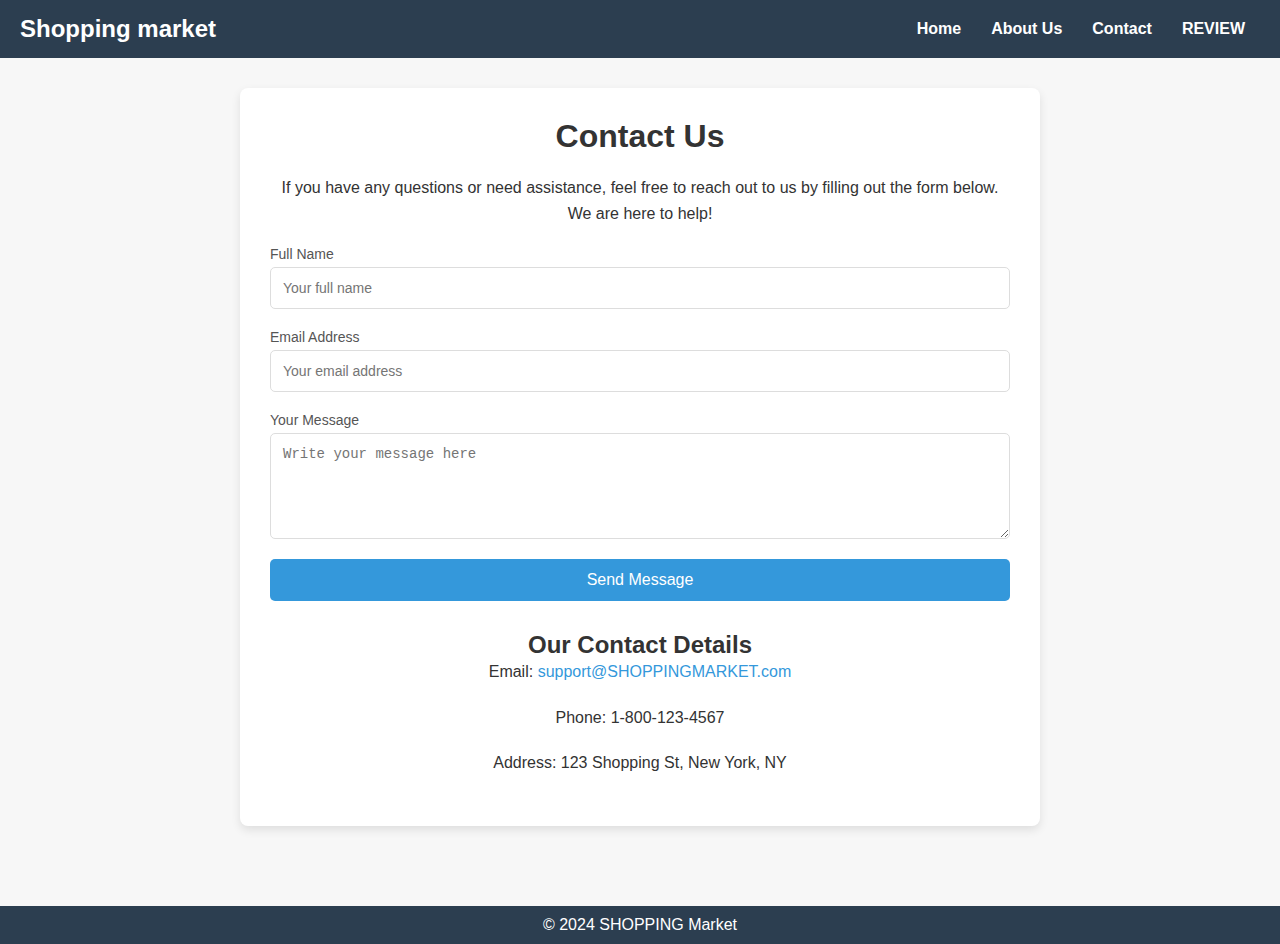
<file: 12.html>
<!DOCTYPE html>
<html lang="en">
<head>
    <meta charset="UTF-8">
    <meta name="viewport" content="width=device-width, initial-scale=1.0">
    <title>Contact Us - ShopEasy</title>
    <link rel="stylesheet" href="12.css">
</head>
<body>

    <!-- Header -->
    <header>
        <div class="logo">Shopping market</div>
        <nav>
            <ul>
                <li><a href="index.html">Home</a></li>
            
                <li><a href="11.html">About Us</a></li>
                <li><a href="#">Contact</a></li>
                
                <li><a href="13.html">REVIEW</a></li>
            </ul>
        </nav>
    </header>

    <!-- Main Content -->
    <main>
        <section class="contact-section">
            <h1>Contact Us</h1>
            <p>If you have any questions or need assistance, feel free to reach out to us by filling out the form below. We are here to help!</p>
            
            <!-- Contact Form -->
            <form action="#" method="POST" class="contact-form">
                <div class="input-group">
                    <label for="name">Full Name</label>
                    <input type="text" id="name" name="name" placeholder="Your full name" required>
                </div>
                
                <div class="input-group">
                    <label for="email">Email Address</label>
                    <input type="email" id="email" name="email" placeholder="Your email address" required>
                </div>
                
                <div class="input-group">
                    <label for="message">Your Message</label>
                    <textarea id="message" name="message" rows="5" placeholder="Write your message here" required></textarea>
                </div>
                
                <button type="submit" class="submit-btn">Send Message</button>
            </form>

            <div class="contact-info">
                <h2>Our Contact Details</h2>
                <p>Email: <a href="mailto:support@shopeasy.com">support@SHOPPINGMARKET.com</a></p>
                <p>Phone: 1-800-123-4567</p>
                <p>Address: 123 Shopping St, New York, NY</p>
            </div>
        </section>
    </main>

    <!-- Footer -->
    <footer>
        <p>&copy; 2024 SHOPPING Market</p>
    </footer>

</body>
</html>
</file>
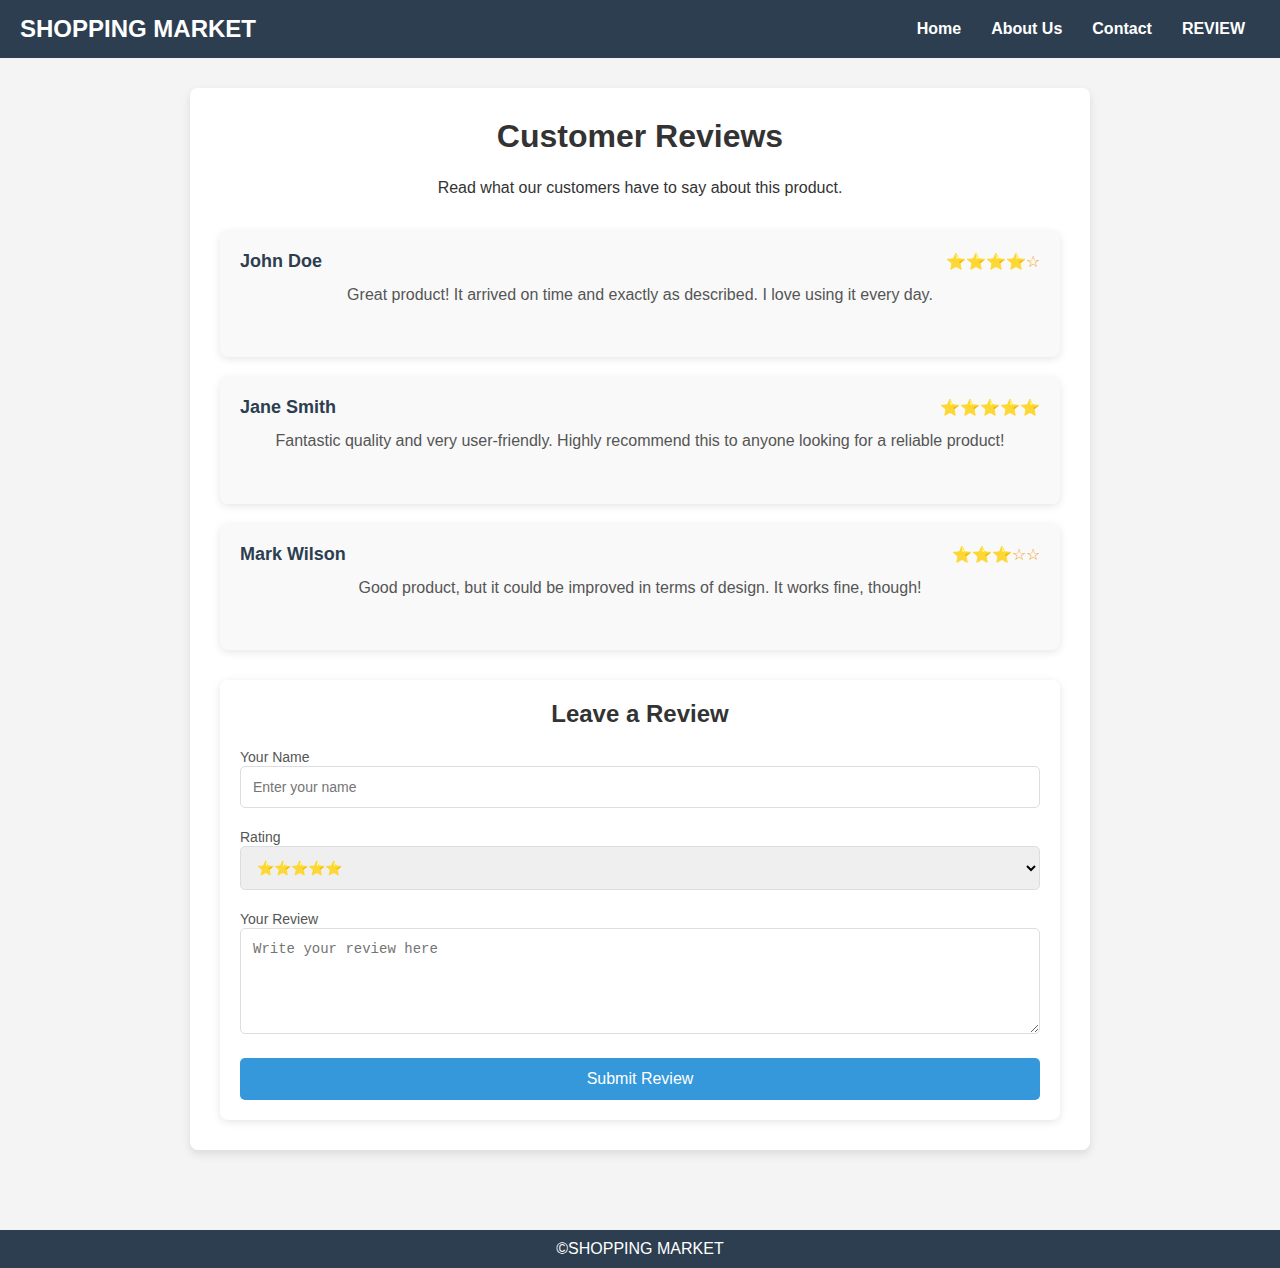
<file: 13.html>
<!DOCTYPE html>
<html lang="en">
<head>
    <meta charset="UTF-8">
    <meta name="viewport" content="width=device-width, initial-scale=1.0">
    <title>Product Reviews - ShopEasy</title>
    <link rel="stylesheet" href="13.css">
</head>
<body>

    <!-- Header -->
    <header>
        <div class="logo">SHOPPING MARKET</div>
        <nav>
            <ul>
                <li><a href="index.HTML">Home</a></li>
            
                <li><a href="11.html">About Us</a></li>
                <li><a href="12.html">Contact</a></li>
               
                <li><a href="#">REVIEW</a></li>
            </ul>
        </nav>
    </header>

    <!-- Main Content -->
    <main>
        <section class="review-section">
            <h1>Customer Reviews</h1>
            <p>Read what our customers have to say about this product.</p>

            <!-- Review List -->
            <div class="reviews">
                <div class="review-card">
                    <div class="review-header">
                        <h3>John Doe</h3>
                        <div class="rating">⭐⭐⭐⭐☆</div>
                    </div>
                    <p class="review-text">Great product! It arrived on time and exactly as described. I love using it every day.</p>
                </div>

                <div class="review-card">
                    <div class="review-header">
                        <h3>Jane Smith</h3>
                        <div class="rating">⭐⭐⭐⭐⭐</div>
                    </div>
                    <p class="review-text">Fantastic quality and very user-friendly. Highly recommend this to anyone looking for a reliable product!</p>
                </div>

                <div class="review-card">
                    <div class="review-header">
                        <h3>Mark Wilson</h3>
                        <div class="rating">⭐⭐⭐☆☆</div>
                    </div>
                    <p class="review-text">Good product, but it could be improved in terms of design. It works fine, though!</p>
                </div>
            </div>

            <!-- Review Form -->
            <div class="review-form">
                <h2>Leave a Review</h2>
                <form action="#" method="POST">
                    <div class="input-group">
                        <label for="name">Your Name</label>
                        <input type="text" id="name" name="name" placeholder="Enter your name" required>
                    </div>
                    <div class="input-group">
                        <label for="rating">Rating</label>
                        <select id="rating" name="rating" required>
                            <option value="5">⭐⭐⭐⭐⭐</option>
                            <option value="4">⭐⭐⭐⭐☆</option>
                            <option value="3">⭐⭐⭐☆☆</option>
                            <option value="2">⭐⭐☆☆☆</option>
                            <option value="1">⭐☆☆☆☆</option>
                        </select>
                    </div>
                    <div class="input-group">
                        <label for="review-text">Your Review</label>
                        <textarea id="review-text" name="review-text" rows="5" placeholder="Write your review here" required></textarea>
                    </div>
                    <button type="submit" class="submit-btn">Submit Review</button>
                </form>
            </div>
        </section>
    </main>

    <!-- Footer -->
    <footer>
        <p>&copy;SHOPPING MARKET</p>
    </footer>

</body>
</html>
</file>
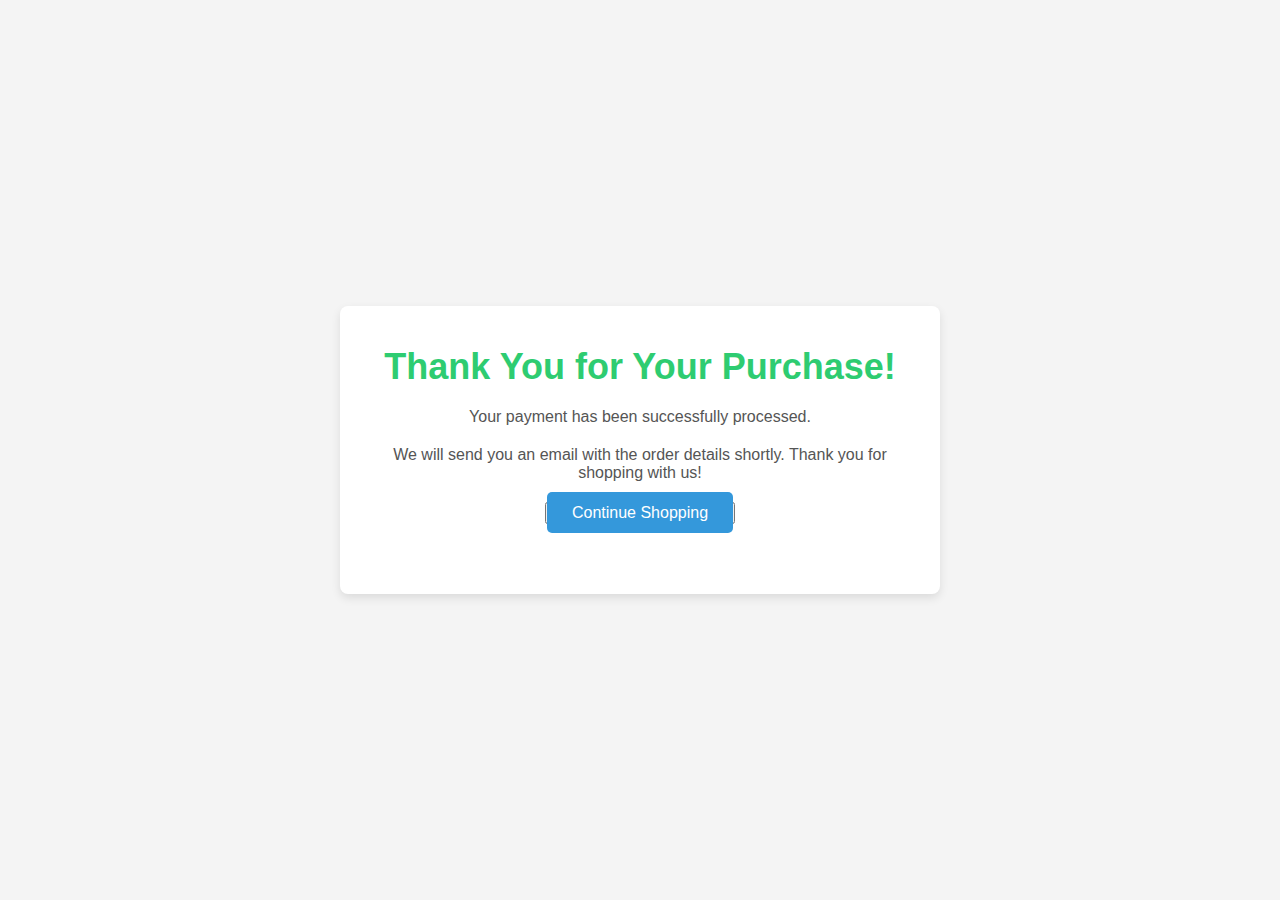
<file: 14.html>
<!DOCTYPE html>
<html lang="en">
<head>
    <meta charset="UTF-8">
    <meta name="viewport" content="width=device-width, initial-scale=1.0">
    <title>Thank You - ShopEasy</title>
    <link rel="stylesheet" href="14.css">
</head>
<body>

    <!-- Thank You Page Section -->
    <section class="thank-you-section">
        <div class="thank-you-container">
            <h1>Thank You for Your Purchase!</h1>
            <p>Your payment has been successfully processed.</p>
            <div class="order-summary">
                
            <p>We will send you an email with the order details shortly. Thank you for shopping with us!</p>
            <div class="action-buttons">
                <BUTTON TYPE= "continue-shopping-btn"><A HREF="index.html">Continue Shopping</a> 
            </div>
        </div>
    </section>

</body>
</html>
</file>
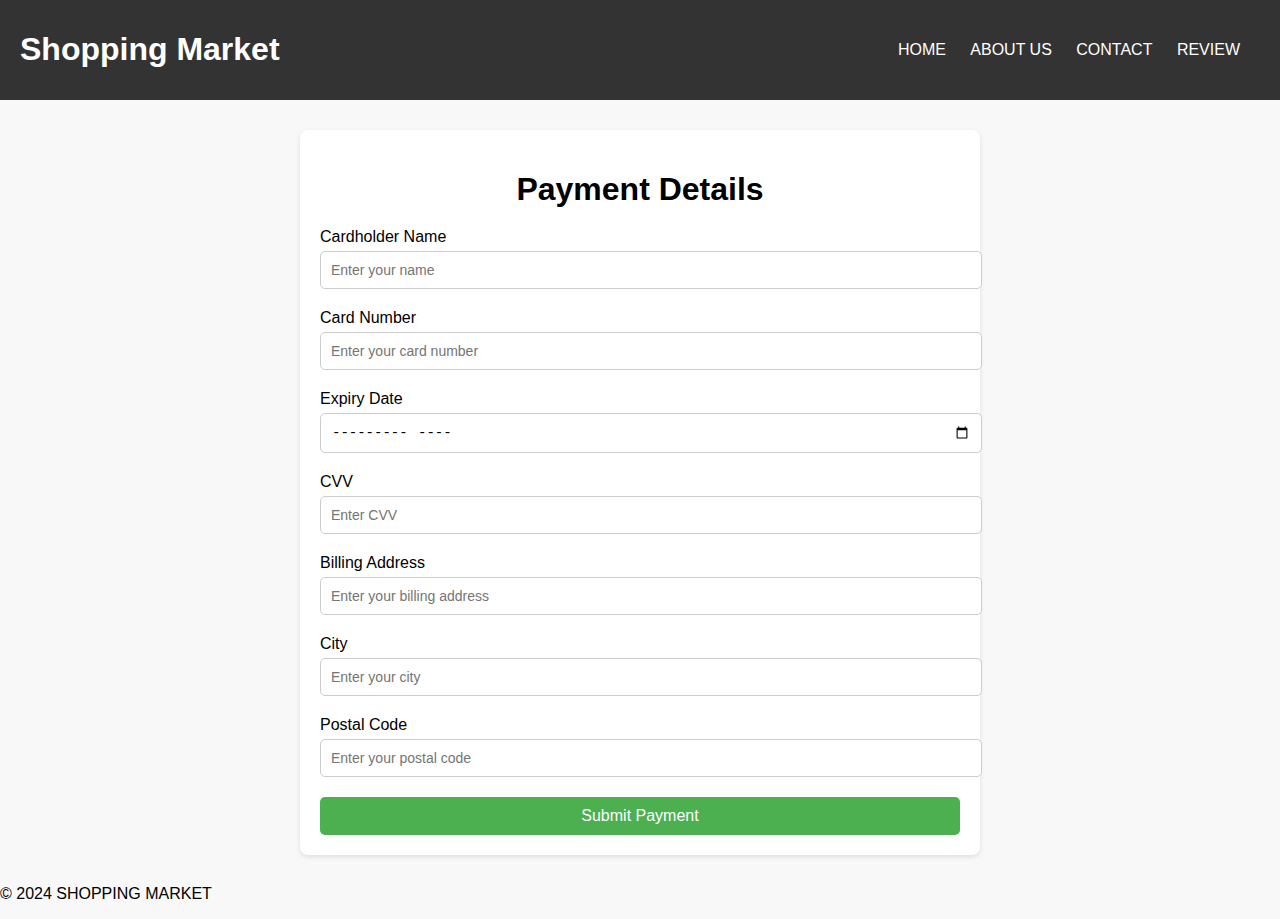
<file: 6.html>
<!DOCTYPE html>
<html lang="en">
<head>
    <meta charset="UTF-8">
    <meta name="viewport" content="width=device-width, initial-scale=1.0">
    <title>Payment Details</title>
    <link rel="stylesheet" href="6.css">
    <script>
        // Function to handle form submission
        function handleSubmit(event) {
            event.preventDefault(); // Prevent the form from submitting immediately
            
            // Popup confirmation message
            const confirmation = confirm("Are you sure you want to submit the payment details?");
            
            // If the user clicks 'OK', submit the form and redirect to the next page
            if (confirmation) {
                // Redirect to the next page (14.html)
                window.location.href = "14.html";
            }
        }
    </script>
</head>
<body>
    <header>
        <div class="header-container">
            <h1>Shopping Market</h1>
            <nav>
                <ul>
                    <li><a href="index.html">HOME</a></li>
                    <li><a href="11.html">ABOUT US</a></li>
                    <li><a href="12.html">CONTACT</a></li>
                    <li><a href="13.html">REVIEW</a></li>
                </ul>
            </nav>
        </div>
    </header>

    <main>
        <section class="payment-form">
            <h1>Payment Details</h1>
            <form onsubmit="handleSubmit(event)">
                <div class="form-group">
                    <label for="card-name">Cardholder Name</label>
                    <input type="text" id="card-name" name="card-name" placeholder="Enter your name" required>
                </div>

                <div class="form-group">
                    <label for="card-number">Card Number</label>
                    <input type="text" id="card-number" name="card-number" placeholder="Enter your card number" required>
                </div>

                <div class="form-group">
                    <label for="expiry-date">Expiry Date</label>
                    <input type="month" id="expiry-date" name="expiry-date" required>
                </div>

                <div class="form-group">
                    <label for="cvv">CVV</label>
                    <input type="text" id="cvv" name="cvv" placeholder="Enter CVV" required>
                </div>

                <div class="form-group">
                    <label for="billing-address">Billing Address</label>
                    <input type="text" id="billing-address" name="billing-address" placeholder="Enter your billing address" required>
                </div>

                <div class="form-group">
                    <label for="city">City</label>
                    <input type="text" id="city" name="city" placeholder="Enter your city" required>
                </div>

                <div class="form-group">
                    <label for="postal-code">Postal Code</label>
                    <input type="text" id="postal-code" name="postal-code" placeholder="Enter your postal code" required>
                </div>

                <button type="submit" class="submit-btn">Submit Payment</button>
            </form>
        </section>
    </main>

    <footer>
        <p>&copy; 2024 SHOPPING MARKET</p>
    </footer>
</body>
</html>
</file>
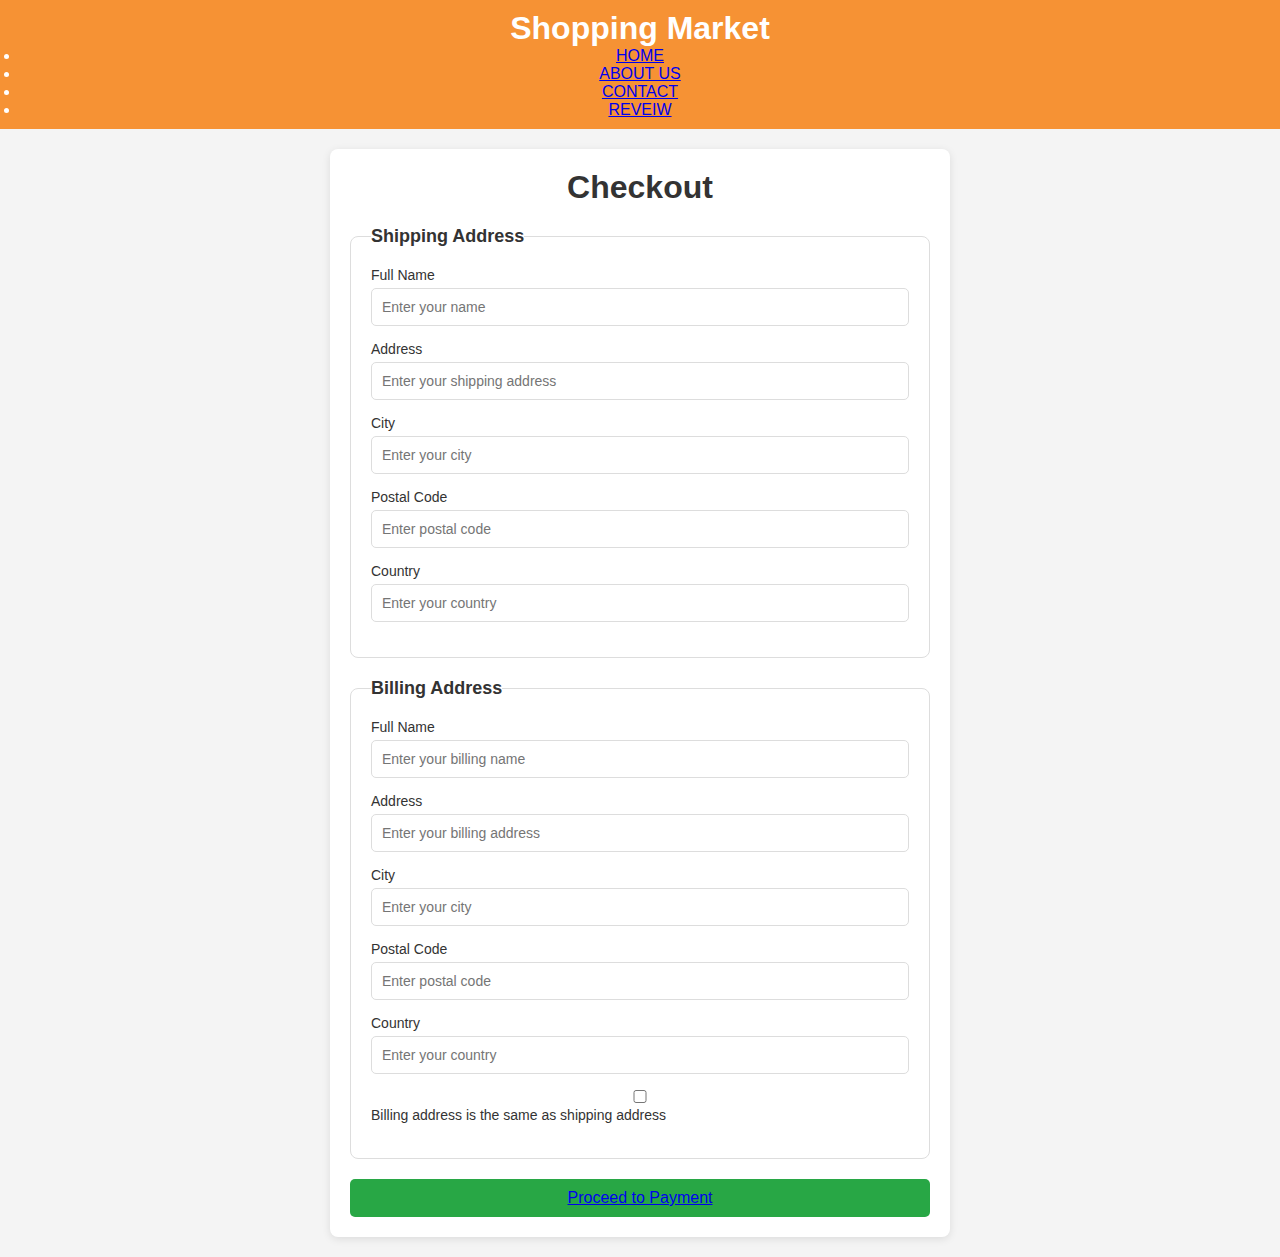
<file: 7.html>
<!DOCTYPE html>
<html lang="en">
<head>
    <meta charset="UTF-8">
    <meta name="viewport" content="width=device-width, initial-scale=1.0">
    <title>Checkout - Payment and Address</title>
    <link rel="stylesheet" href="7.css">
</head>
<body>
    <header>
        <div class="header-container">
          <h1>Shopping Market</h1>
          <nav>
            <ul>
              
              <li><a href="index.html">HOME</a></li>
              <li><a href="11.html">ABOUT US</a></li>
              <li><a href="12.html">CONTACT</a></li>
              
              <li><a href="13.html">REVEIW</a></li>
            </ul>
          </nav>
        </div>
      </header>
    

    <main>
        <section class="checkout">
            <h1>Checkout</h1>
            <form action="payment-process.html" method="POST">
                <!-- Shipping Address Section -->
                <fieldset>
                    <legend>Shipping Address</legend>
                    <div class="form-group">
                        <label for="shipping-name">Full Name</label>
                        <input type="text" id="shipping-name" name="shipping-name" placeholder="Enter your name" required>
                    </div>

                    <div class="form-group">
                        <label for="shipping-address">Address</label>
                        <input type="text" id="shipping-address" name="shipping-address" placeholder="Enter your shipping address" required>
                    </div>

                    <div class="form-group">
                        <label for="shipping-city">City</label>
                        <input type="text" id="shipping-city" name="shipping-city" placeholder="Enter your city" required>
                    </div>

                    <div class="form-group">
                        <label for="shipping-postal-code">Postal Code</label>
                        <input type="text" id="shipping-postal-code" name="shipping-postal-code" placeholder="Enter postal code" required>
                    </div>

                    <div class="form-group">
                        <label for="shipping-country">Country</label>
                        <input type="text" id="shipping-country" name="shipping-country" placeholder="Enter your country" required>
                    </div>
                </fieldset>

                <!-- Billing Address Section -->
                <fieldset>
                    <legend>Billing Address</legend>
                    <div class="form-group">
                        <label for="billing-name">Full Name</label>
                        <input type="text" id="billing-name" name="billing-name" placeholder="Enter your billing name" required>
                    </div>

                    <div class="form-group">
                        <label for="billing-address">Address</label>
                        <input type="text" id="billing-address" name="billing-address" placeholder="Enter your billing address" required>
                    </div>

                    <div class="form-group">
                        <label for="billing-city">City</label>
                        <input type="text" id="billing-city" name="billing-city" placeholder="Enter your city" required>
                    </div>

                    <div class="form-group">
                        <label for="billing-postal-code">Postal Code</label>
                        <input type="text" id="billing-postal-code" name="billing-postal-code" placeholder="Enter postal code" required>
                    </div>

                    <div class="form-group">
                        <label for="billing-country">Country</label>
                        <input type="text" id="billing-country" name="billing-country" placeholder="Enter your country" required>
                    </div>

                    <div class="form-group">
                        <input type="checkbox" id="same-address" name="same-address">
                        <label for="same-address">Billing address is the same as shipping address</label>
                    </div>
                </fieldset>

                <!-- Payment Details Section -->
                <button type="submit" class="submit-btn"><a href="6.html">Proceed to Payment</button></a>
</body>
</html>
</file>
<file: 6.css>
/* Basic Styles */
body {
    font-family: Arial, sans-serif;
    margin: 0;
    padding: 0;
    background-color: #f8f8f8;
}

header {
    background-color: #333;
    color: white;
    padding: 10px 0;
    text-align: center;
}

header .header-container {
    display: flex;
    justify-content: space-between;
    align-items: center;
    padding: 0 20px;
}

header nav ul {
    list-style-type: none;
    margin: 0;
    padding: 0;
}

header nav ul li {
    display: inline;
    margin-right: 20px;
}

header nav ul li a {
    color: white;
    text-decoration: none;
}

/* Payment Form Styles */
.payment-form {
    width: 50%;
    margin: 30px auto;
    background-color: white;
    padding: 20px;
    border-radius: 8px;
    box-shadow: 0 2px 5px rgba(0, 0, 0, 0.1);
}

.payment-form h1 {
    text-align: center;
    margin-bottom: 20px;
}

.form-group {
    margin-bottom: 20px;
}

.form-group label {
    display: block;
    font-size: 16px;
    margin-bottom: 5px;
}

.form-group input {
    width: 100%;
    padding: 10px;
    font-size: 14px;
    border-radius: 5px;
    border: 1px solid #ccc;
}

.submit-btn {
    background-color: #4CAF50;
    color: white;
    border: none;
    padding: 10px 20px;
    font-size: 16px;
    cursor: pointer;
    border-radius: 5px;
    display: block;
    width: 100%;
    text-align: center;
}

.submit-btn a {
    color: white;
    text-decoration: none;
}

/* Responsive Design */
@media (max-width: 768px) {
    .payment-form {
        width: 80%;
    }

    header .header-container {
        flex-direction: column;
        align-items: flex-start;
    }

    header nav ul {
        display: block;
        text-align: left;
    }

    header nav ul li {
        margin-bottom: 10px;
    }

    header nav ul li a {
        font-size: 14px;
    }

    .form-group input {
        font-size: 14px;
    }

    .submit-btn {
        padding: 12px 20px;
    }
}

/* Extra Small Screens */
@media (max-width: 480px) {
    .payment-form {
        width: 90%;
    }

    header .header-container {
        padding: 10px;
    }

    header nav ul li a {
        font-size: 12px;
    }

    .form-group input {
        font-size: 12px;
    }

    .submit-btn {
        padding: 15px 20px;
        font-size: 14px;
    }
}
</file>
<file: 7.css>
* {
    margin: 0;
    padding: 0;
    box-sizing: border-box;
}

body {
    font-family: Arial, sans-serif;
    background-color: #f4f4f4;
    color: #333;
}

header {
    background-color: #f69234;
    color: white;
    padding: 10px 20px;
    text-align: center;
}

header .logo {
    font-size: 24px;
    font-weight: bold;
}

main {
    padding: 20px;
}

.checkout {
    background-color: white;
    padding: 20px;
    border-radius: 8px;
    box-shadow: 0 2px 8px rgba(0, 0, 0, 0.1);
    width: 50%;
    margin: 0 auto;
}

.checkout h1 {
    text-align: center;
    margin-bottom: 20px;
}

fieldset {
    border: 1px solid #ddd;
    padding: 20px;
    margin-bottom: 20px;
    border-radius: 8px;
}

legend {
    font-weight: bold;
    font-size: 18px;
}

.form-group {
    margin-bottom: 15px;
}

.form-group label {
    display: block;
    font-size: 14px;
    margin-bottom: 5px;
}

.form-group input, .form-group select {
    width: 100%;
    padding: 10px;
    border-radius: 5px;
    border: 1px solid #ddd;
    font-size: 14px;
}

.form-group input:focus, .form-group select:focus {
    border-color: #007BFF;
    outline: none;
}

.submit-btn {
    background-color: #28a745;
    color: white;
    padding: 10px 20px;
    border: none;
    border-radius: 5px;
    width: 100%;
    font-size: 16px;
    cursor: pointer;
}

.submit-btn:hover {
    background-color: #218838;
}

footer {
    text-align: center;
    padding: 20px 0;
    background-color: #333;
    color: white;
    font-size: 14px;
    margin-top: 30px;
}
</file>
<file: 12.css>
/* Reset some default browser styles */
* {
    margin: 0;
    padding: 0;
    box-sizing: border-box;
}

body {
    font-family: Arial, sans-serif;
    background-color: #f7f7f7;
    color: #333;
}

/* Header */
header {
    background-color: #2c3e50;
    color: white;
    padding: 15px 20px;
    display: flex;
    justify-content: space-between;
    align-items: center;
}

header .logo {
    font-size: 24px;
    font-weight: bold;
}

header nav ul {
    list-style: none;
    display: flex;
}

header nav ul li {
    margin: 0 15px;
}

header nav ul li a {
    text-decoration: none;
    color: white;
    font-weight: bold;
    font-size: 16px;
}

/* Main Content */
main {
    padding: 30px;
}

/* Contact Section */
.contact-section {
    background-color: white;
    padding: 30px;
    border-radius: 8px;
    box-shadow: 0 4px 10px rgba(0, 0, 0, 0.1);
    max-width: 800px;
    margin: 0 auto;
}

.contact-section h1 {
    font-size: 32px;
    margin-bottom: 20px;
    text-align: center;
}

.contact-section p {
    font-size: 16px;
    line-height: 1.6;
    margin-bottom: 20px;
    text-align: center;
}

/* Contact Form */
.contact-form {
    display: flex;
    flex-direction: column;
    gap: 20px;
}

.input-group {
    display: flex;
    flex-direction: column;
}

label {
    font-size: 14px;
    color: #555;
    margin-bottom: 5px;
}

input, textarea {
    padding: 12px;
    font-size: 14px;
    border: 1px solid #ddd;
    border-radius: 5px;
    outline: none;
    transition: border-color 0.3s;
}

input:focus, textarea:focus {
    border-color: #3498db;
}

textarea {
    resize: vertical;
}

.submit-btn {
    background-color: #3498db;
    color: white;
    padding: 12px;
    border: none;
    border-radius: 5px;
    font-size: 16px;
    cursor: pointer;
    transition: background-color 0.3s;
}

.submit-btn:hover {
    background-color: #2980b9;
}

.submit-btn:disabled {
    background-color: #ddd;
    cursor: not-allowed;
}

/* Contact Info */
.contact-info {
    margin-top: 30px;
    text-align: center;
}

.contact-info a {
    color: #3498db;
    text-decoration: none;
}

.contact-info a:hover {
    text-decoration: underline;
}

/* Footer */
footer {
    background-color: #2c3e50;
    color: white;
    text-align: center;
    padding: 10px;
    margin-top: 50px;
}
</file>
<file: 13.css>
/* Reset some default browser styles */
* {
    margin: 0;
    padding: 0;
    box-sizing: border-box;
}

body {
    font-family: Arial, sans-serif;
    background-color: #f4f4f4;
    color: #333;
}

/* Header */
header {
    background-color: #2c3e50;
    color: white;
    padding: 15px 20px;
    display: flex;
    justify-content: space-between;
    align-items: center;
}

header .logo {
    font-size: 24px;
    font-weight: bold;
}

header nav ul {
    list-style: none;
    display: flex;
}

header nav ul li {
    margin: 0 15px;
}

header nav ul li a {
    text-decoration: none;
    color: white;
    font-weight: bold;
    font-size: 16px;
}

/* Main Content */
main {
    padding: 30px;
}

/* Review Section */
.review-section {
    background-color: white;
    padding: 30px;
    border-radius: 8px;
    box-shadow: 0 4px 10px rgba(0, 0, 0, 0.1);
    max-width: 900px;
    margin: 0 auto;
}

.review-section h1 {
    font-size: 32px;
    margin-bottom: 20px;
    text-align: center;
}

.review-section p {
    font-size: 16px;
    line-height: 1.6;
    margin-bottom: 30px;
    text-align: center;
}

/* Review Cards */
.reviews {
    display: flex;
    flex-direction: column;
    gap: 20px;
}

.review-card {
    background-color: #f9f9f9;
    padding: 20px;
    border-radius: 8px;
    box-shadow: 0 2px 8px rgba(0, 0, 0, 0.1);
}

.review-header {
    display: flex;
    justify-content: space-between;
    align-items: center;
}

.review-header h3 {
    font-size: 18px;
    color: #2c3e50;
}

.rating {
    font-size: 16px;
    color: #f39c12;
}

.review-text {
    font-size: 14px;
    line-height: 1.6;
    color: #555;
    margin-top: 10px;
}

/* Review Form */
.review-form {
    background-color: #fff;
    padding: 20px;
    border-radius: 8px;
    box-shadow: 0 2px 8px rgba(0, 0, 0, 0.1);
    margin-top: 30px;
}

.review-form h2 {
    font-size: 24px;
    margin-bottom: 20px;
    text-align: center;
}

.input-group {
    margin-bottom: 20px;
}

label {
    font-size: 14px;
    color: #555;
    margin-bottom: 5px;
}

input, select, textarea {
    width: 100%;
    padding: 12px;
    font-size: 14px;
    border: 1px solid #ddd;
    border-radius: 5px;
    outline: none;
}

input:focus, select:focus, textarea:focus {
    border-color: #3498db;
}

textarea {
    resize: vertical;
}

.submit-btn {
    background-color: #3498db;
    color: white;
    padding: 12px;
    border: none;
    border-radius: 5px;
    font-size: 16px;
    cursor: pointer;
    width: 100%;
    transition: background-color 0.3s;
}

.submit-btn:hover {
    background-color: #2980b9;
}

.submit-btn:disabled {
    background-color: #ddd;
    cursor: not-allowed;
}

/* Footer */
footer {
    background-color: #2c3e50;
    color: white;
    text-align: center;
    padding: 10px;
    margin-top: 50px;
}
</file>
<file: 14.css>
/* General reset */
* {
    margin: 0;
    padding: 0;
    box-sizing: border-box;
}

/* Body styling */
body {
    font-family: Arial, sans-serif;
    background-color: #f4f4f4;
    color: #333;
}

/* Thank You Section */
.thank-you-section {
    display: flex;
    justify-content: center;
    align-items: center;
    height: 100vh;
    text-align: center;
    padding: 20px;
}

.thank-you-container {
    background-color: white;
    padding: 40px;
    border-radius: 8px;
    box-shadow: 0 4px 10px rgba(0, 0, 0, 0.1);
    width: 100%;
    max-width: 600px;
}

h1 {
    color: #2ecc71;
    font-size: 36px;
    margin-bottom: 20px;
}

p {
    font-size: 16px;
    color: #555;
    margin-bottom: 20px;
}

.order-summary {
    margin-bottom: 30px;
}

.order-summary h2 {
    font-size: 22px;
    margin-bottom: 10px;
    color: #3498db;
}

.order-summary ul {
    list-style: none;
    padding: 0;
}

.order-summary li {
    font-size: 16px;
    margin: 8px 0;
    text-align: left;
}

.action-buttons {
    display: flex;
    justify-content: center;
    gap: 20px;
}

.action-buttons a {
    padding: 12px 25px;
    text-decoration: none;
    color: white;
    background-color: #3498db;
    font-size: 16px;
    border-radius: 5px;
    transition: background-color 0.3s;
}

.action-buttons a:hover {
    background-color: #2980b9;
}

.continue-shopping-btn {
    background-color: #2ecc71;
}

.continue-shopping-btn:hover {
    background-color: #27ae60;
}
</file>
